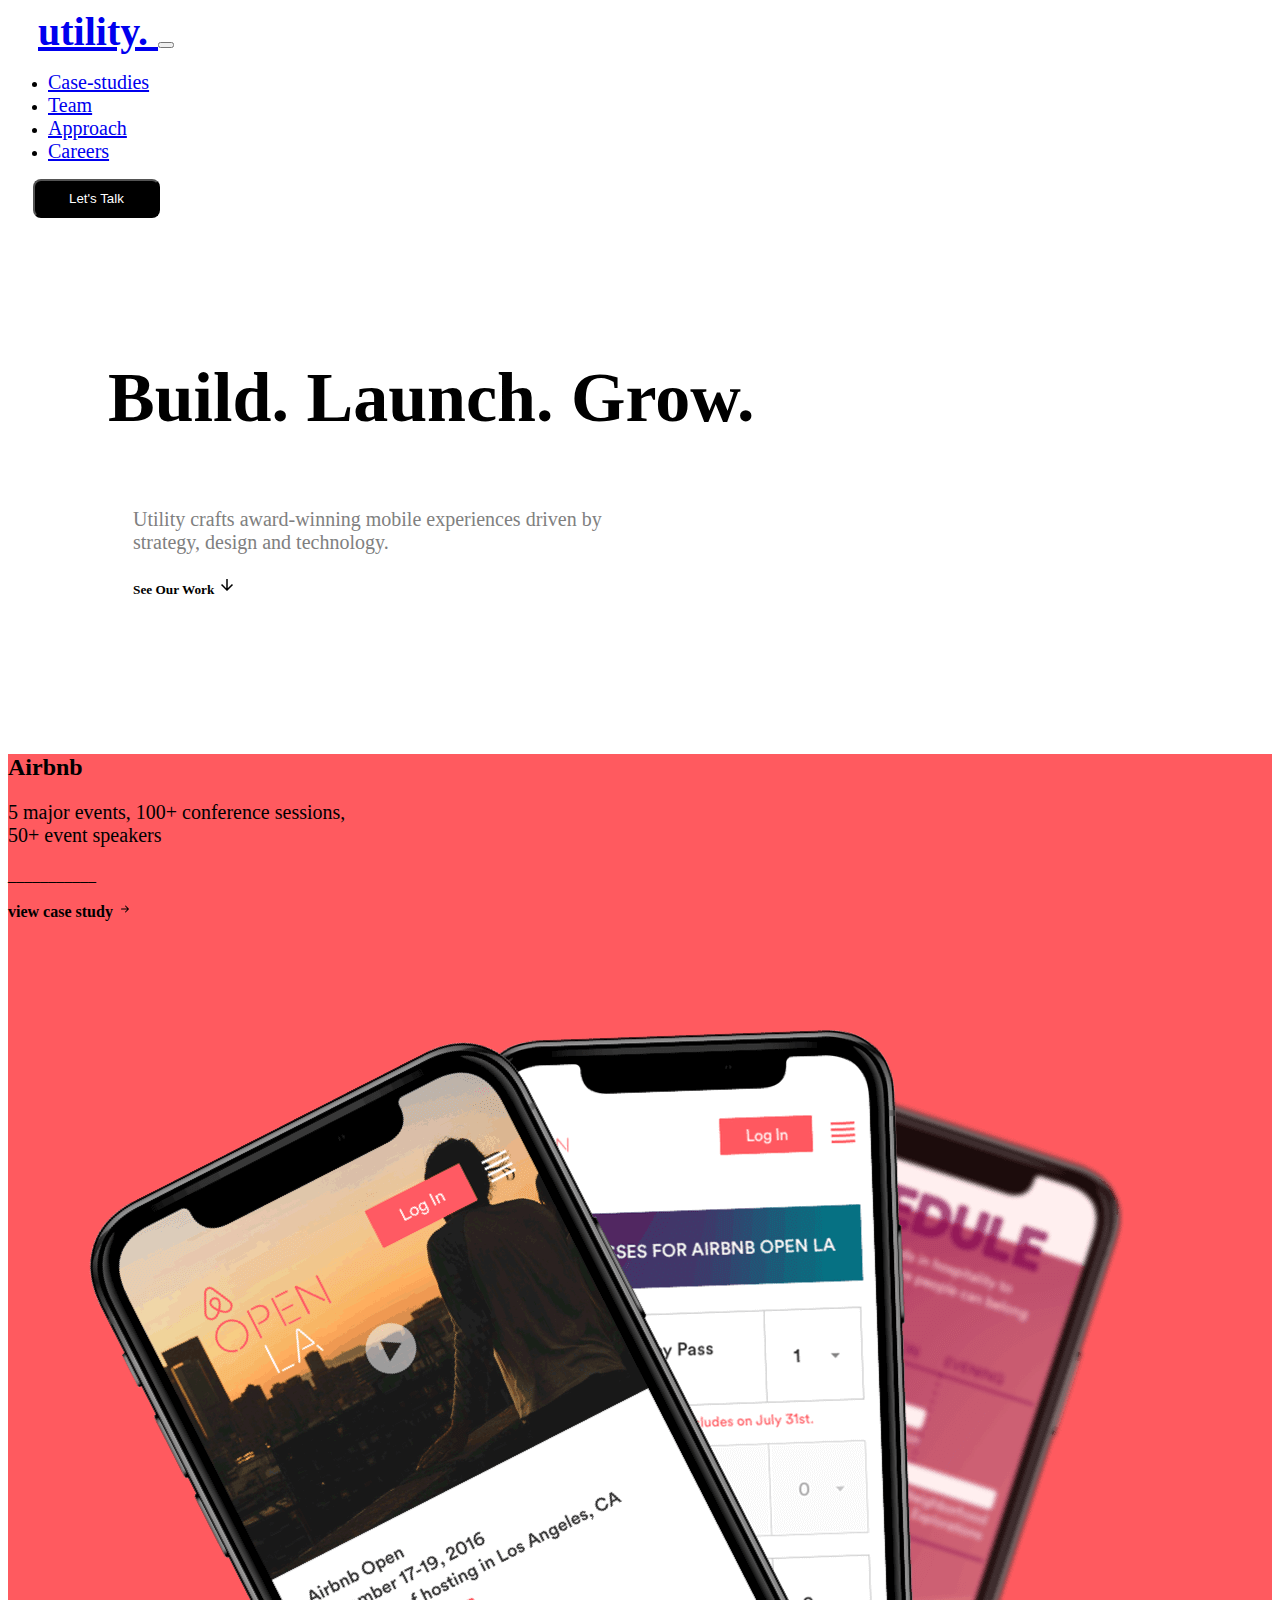
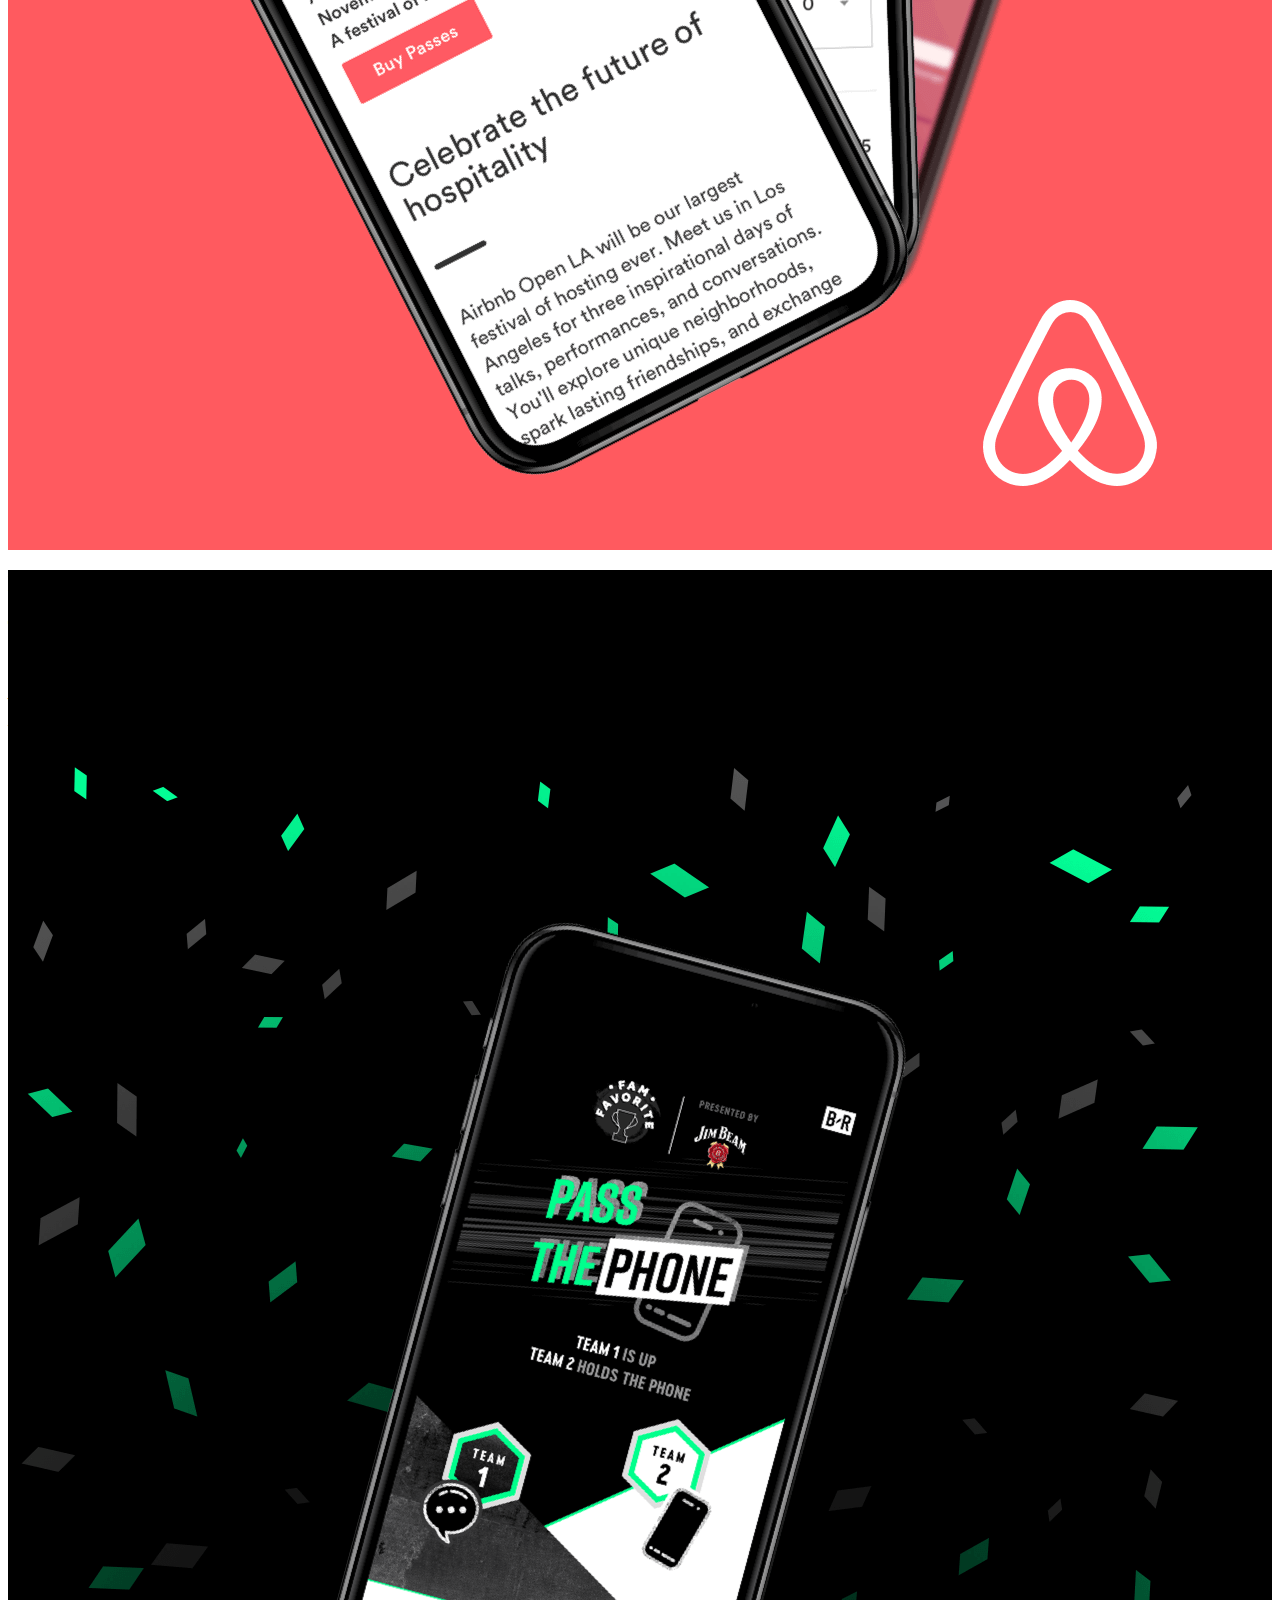
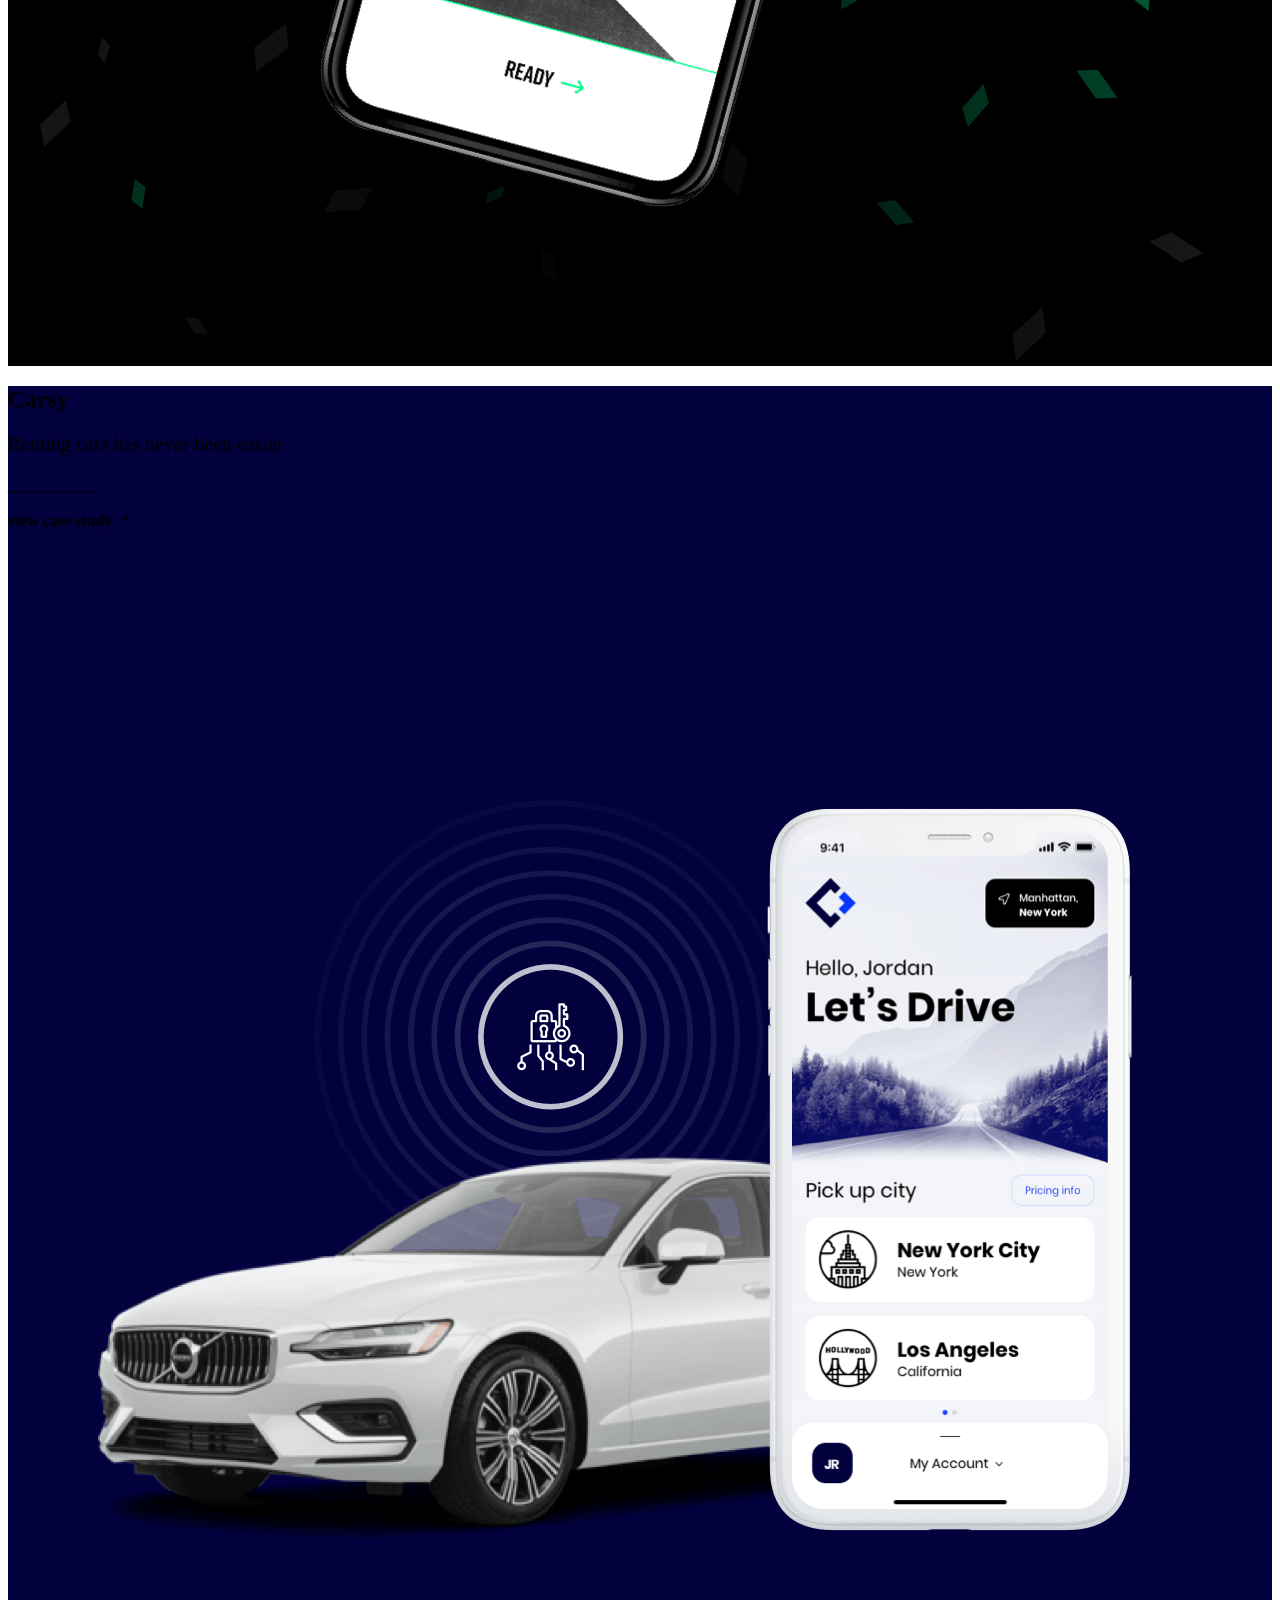
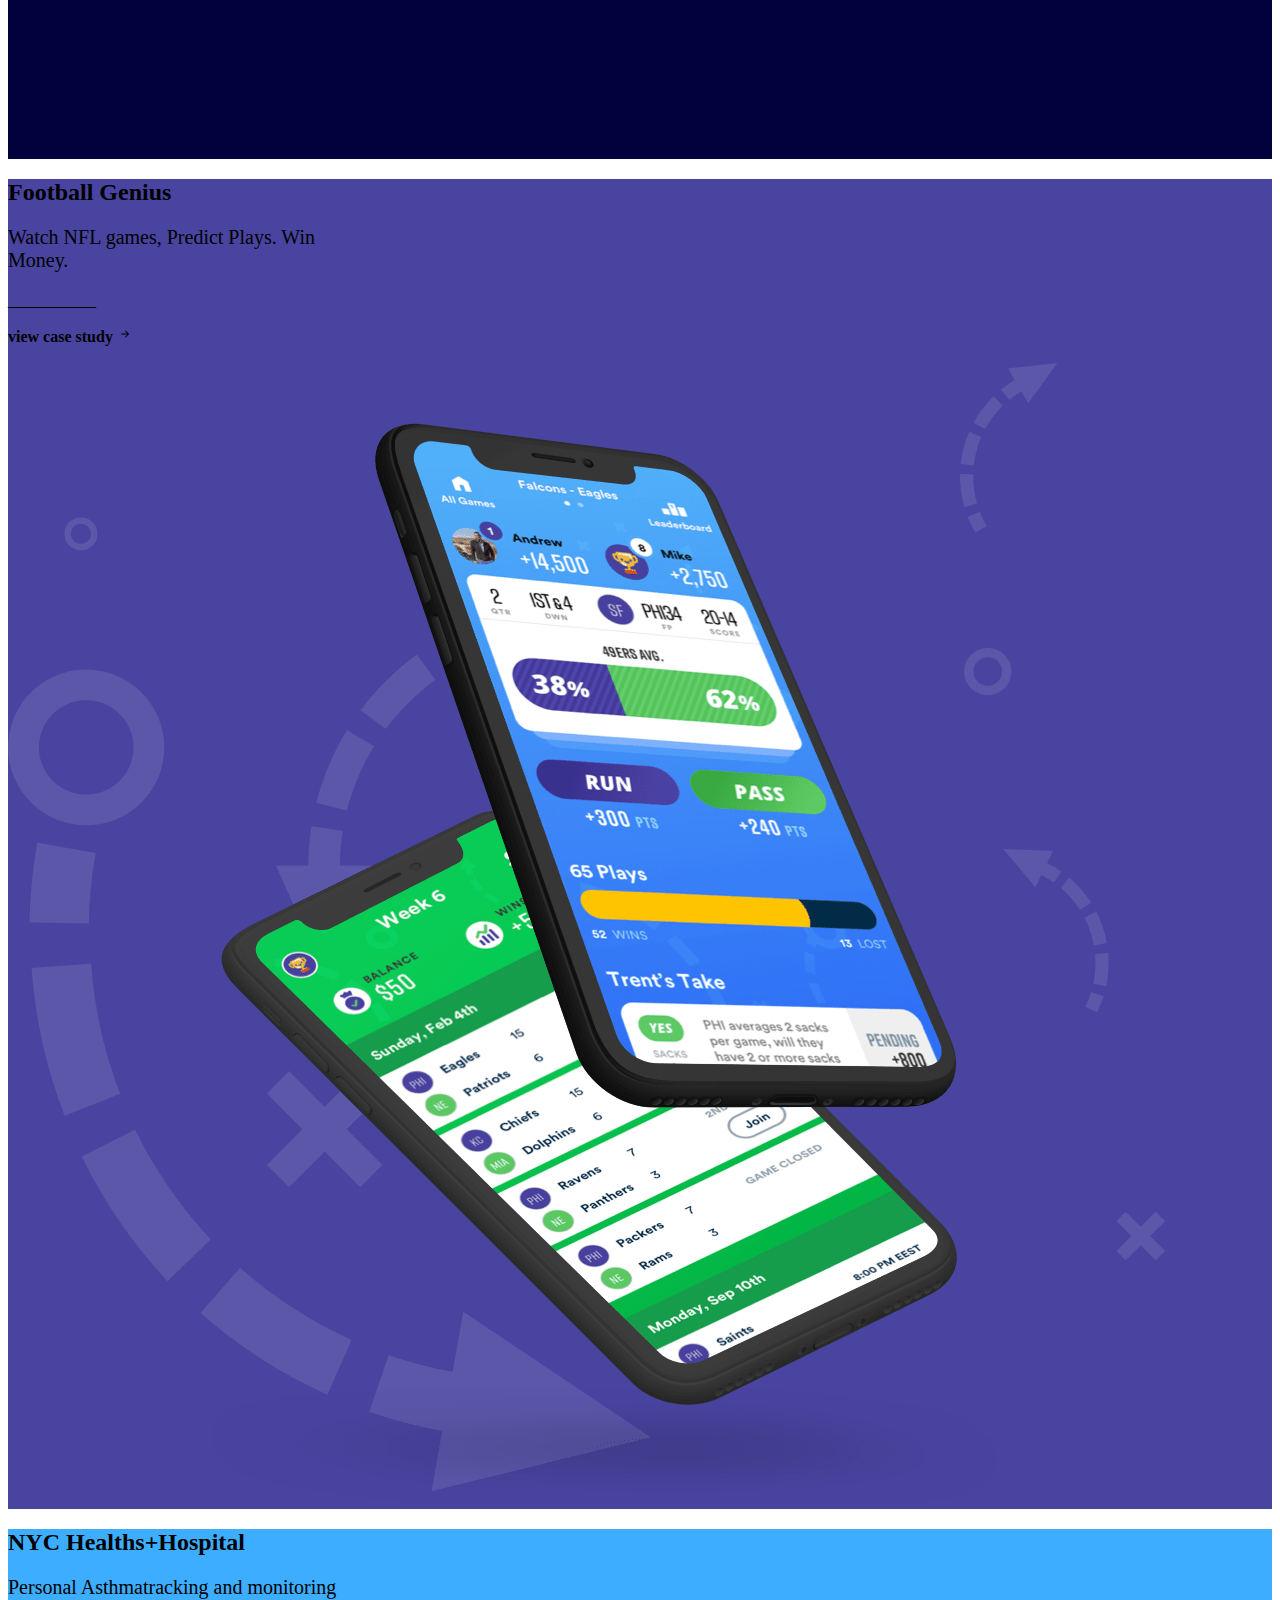
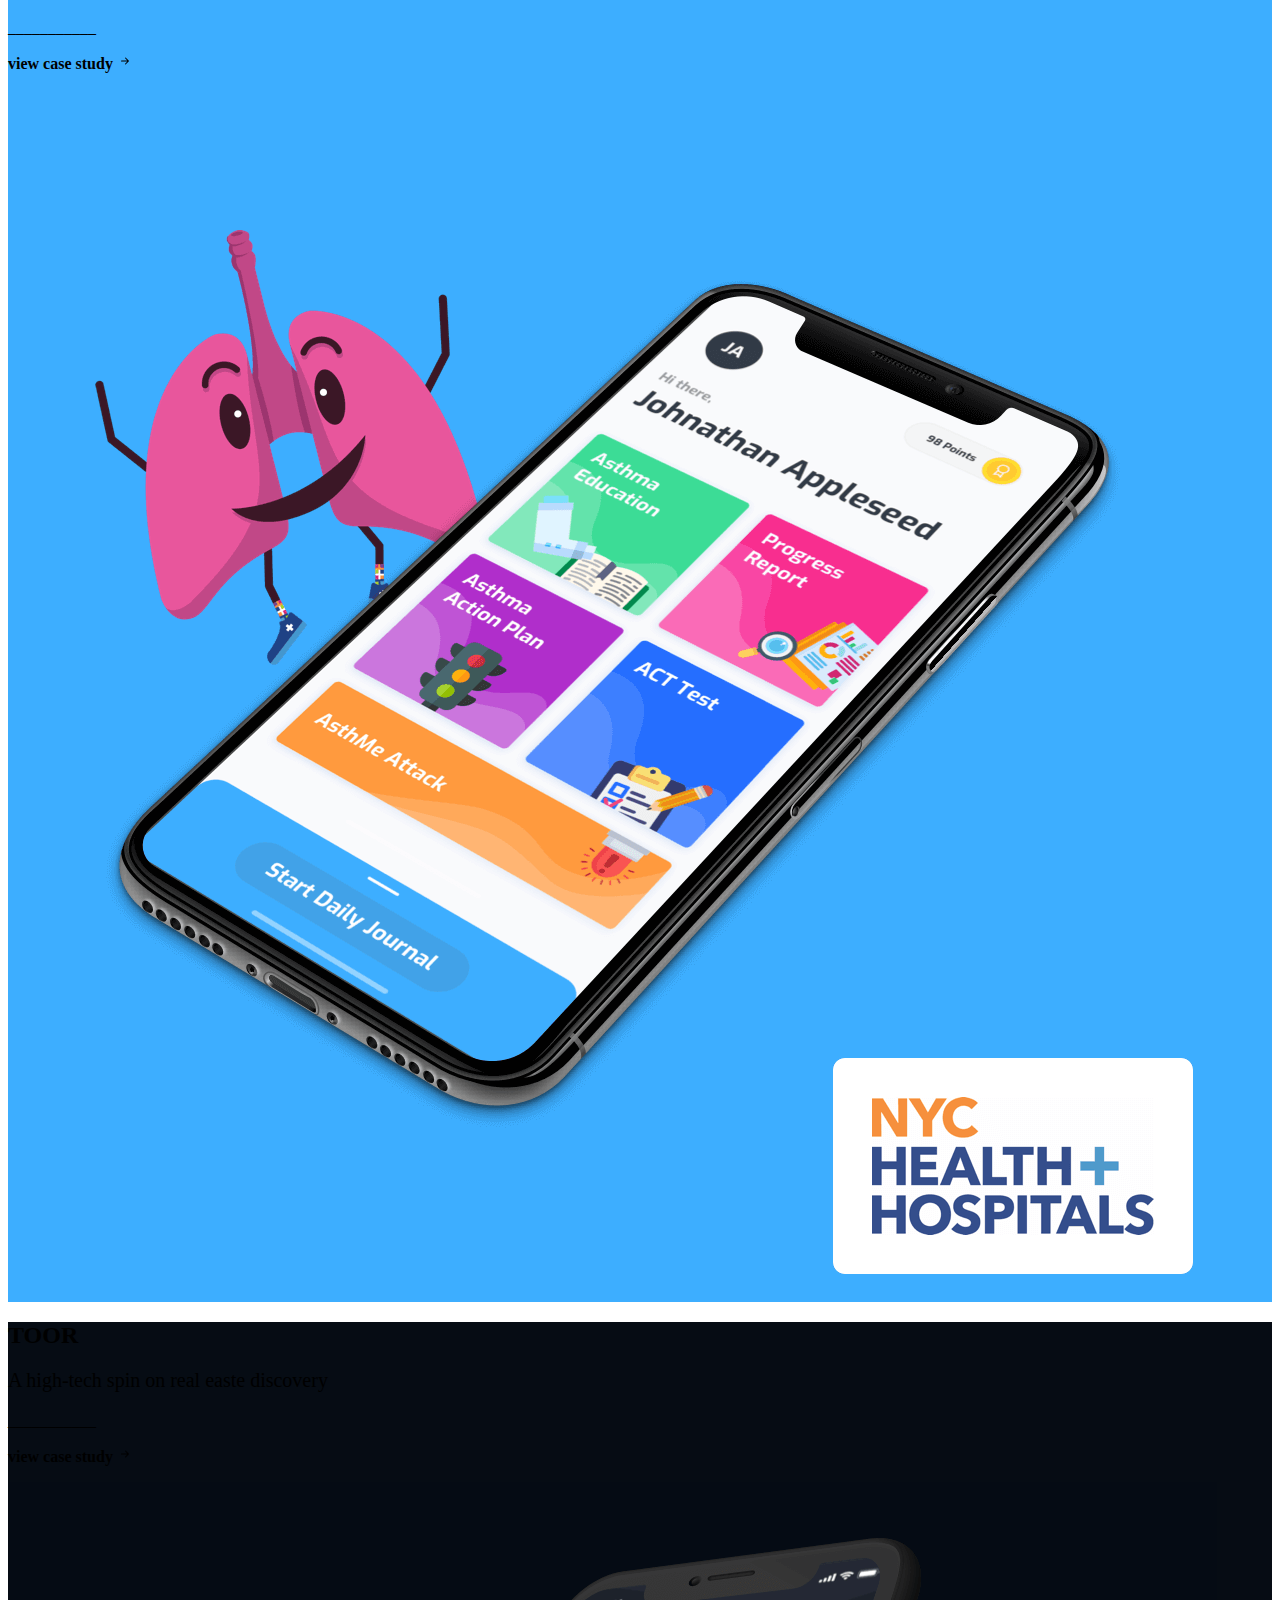
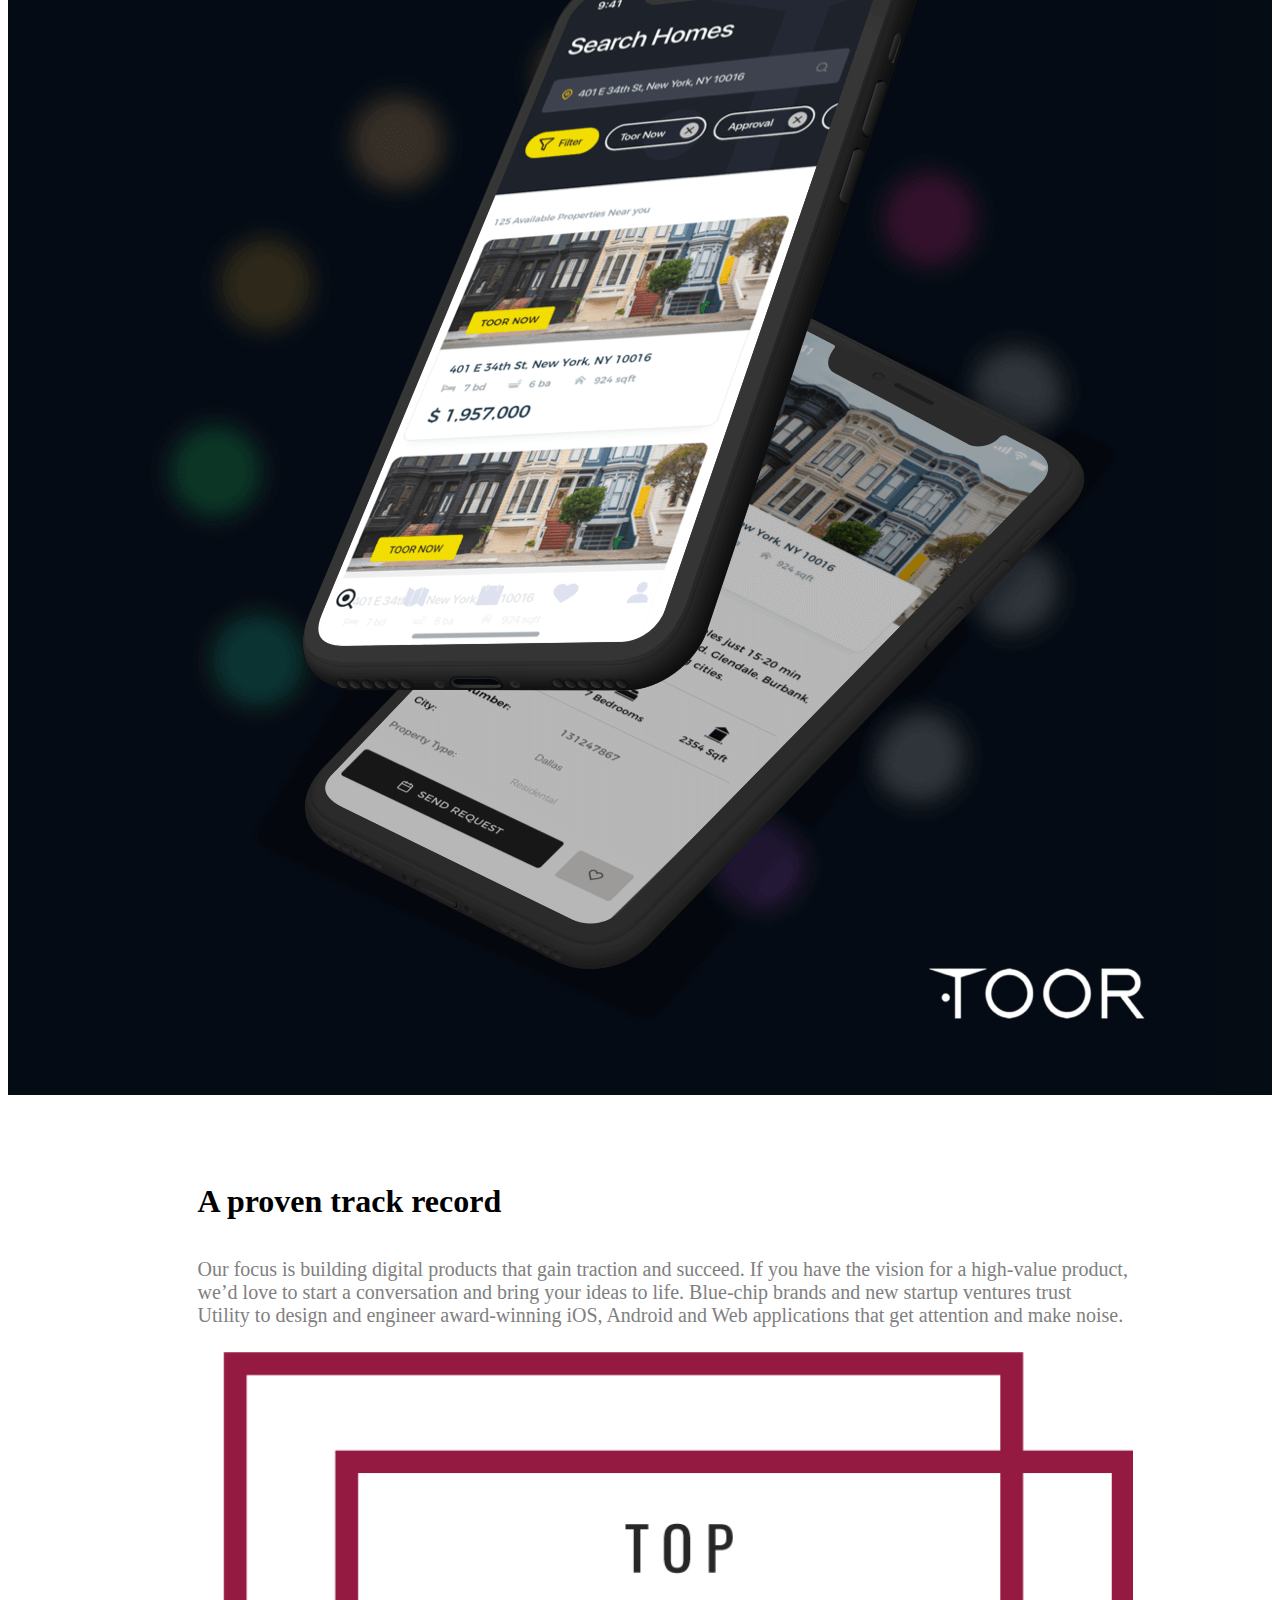
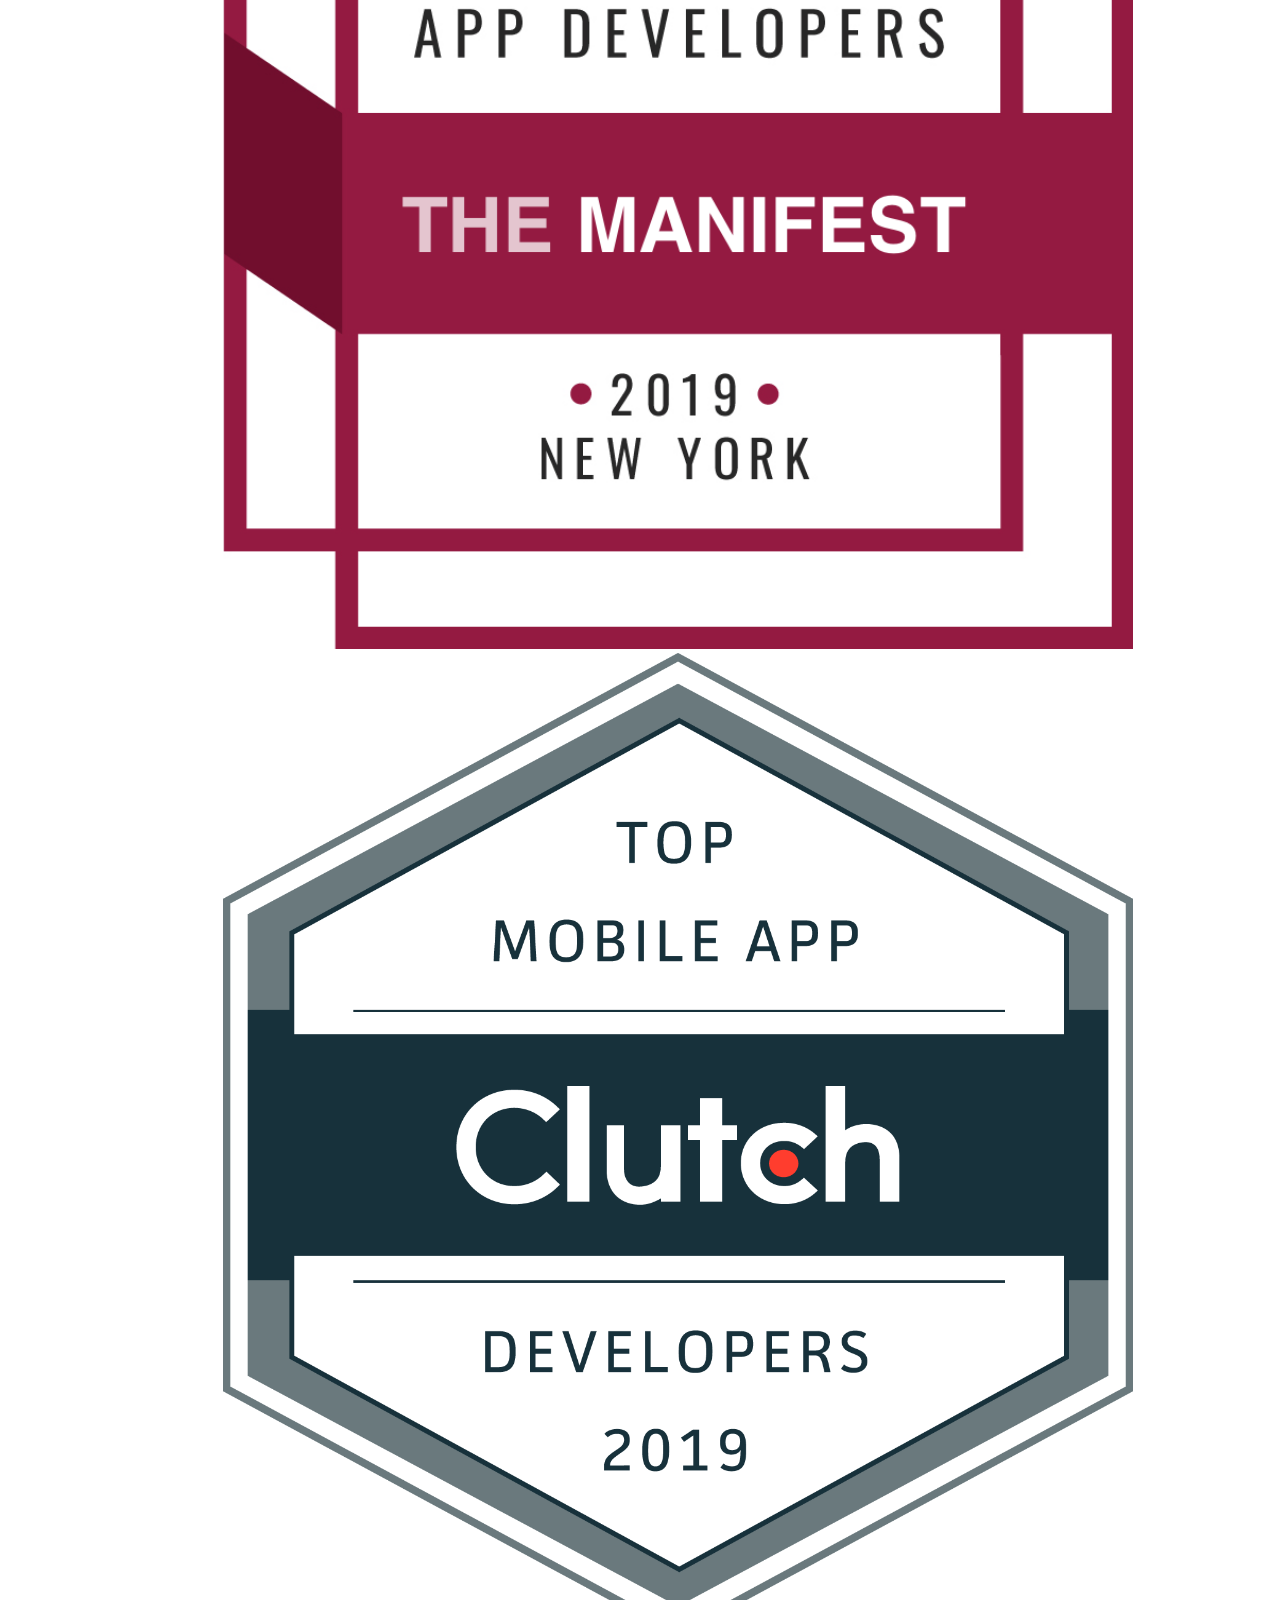
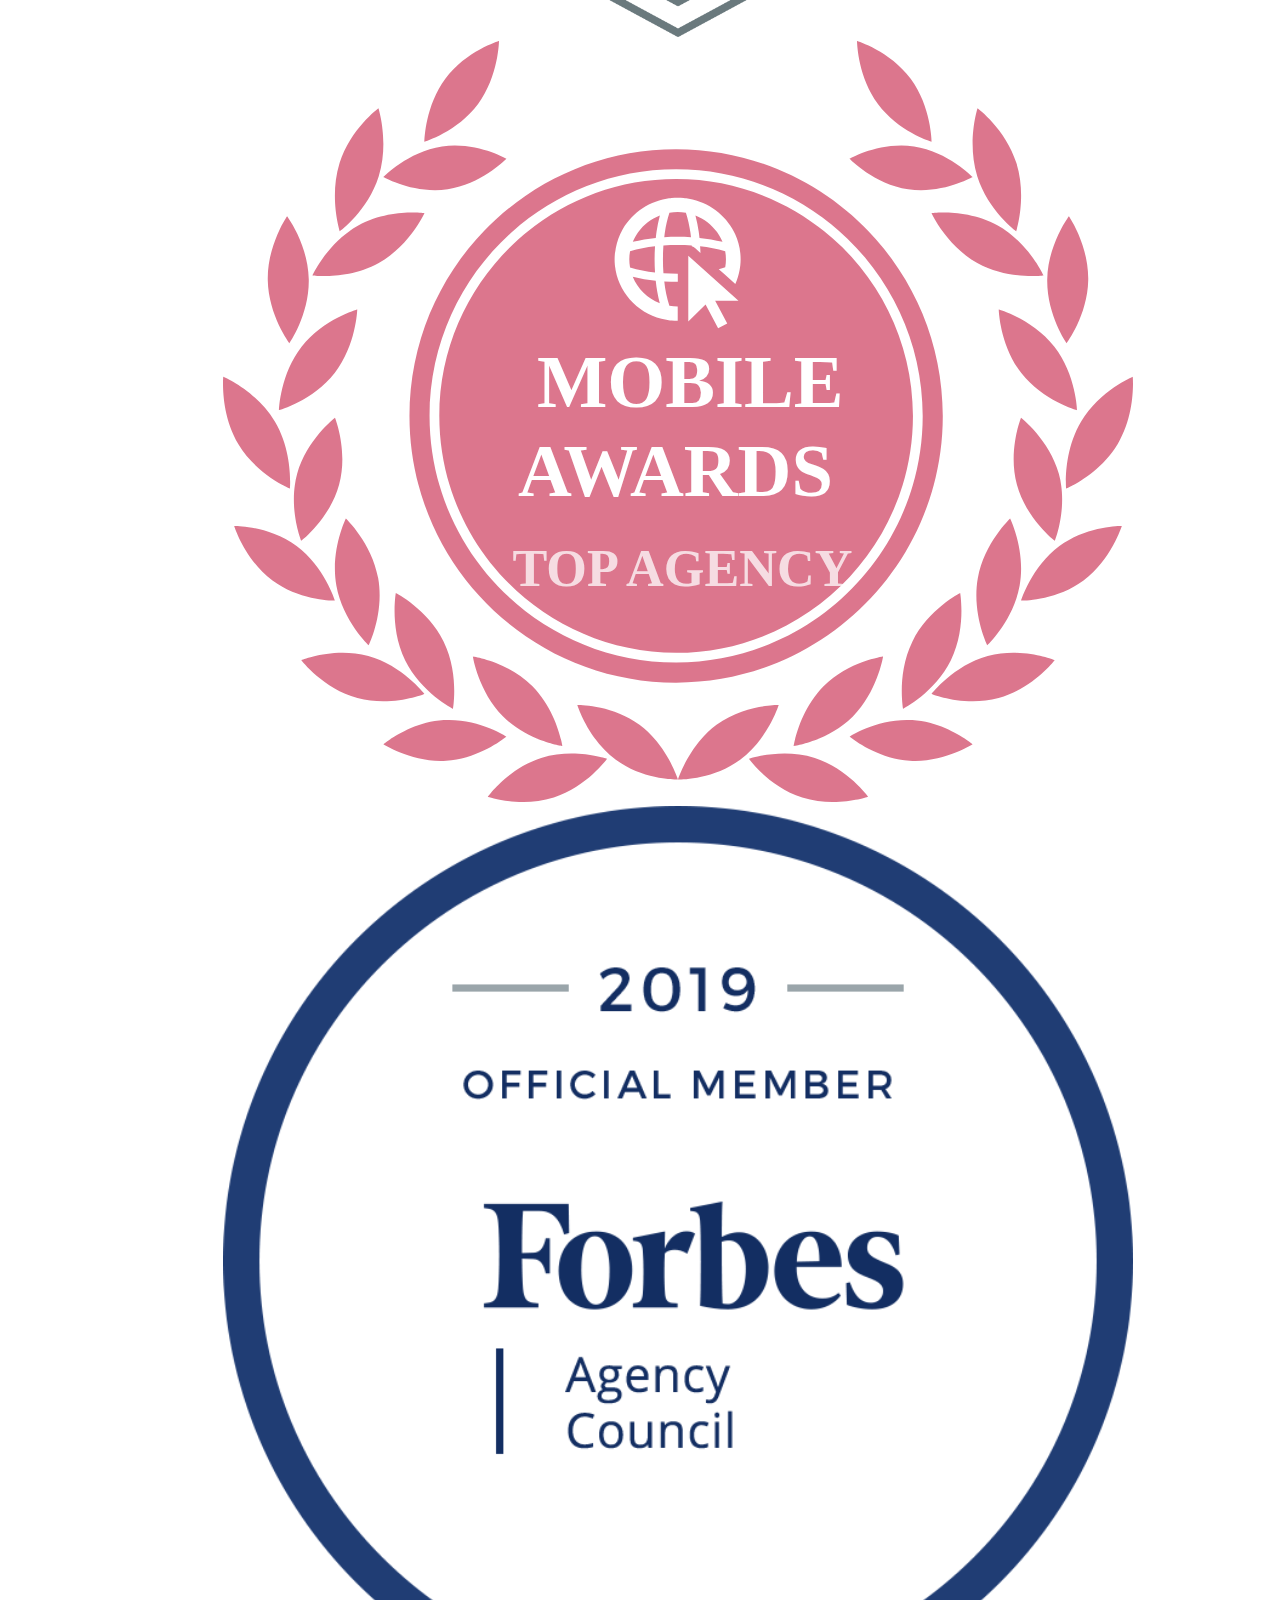
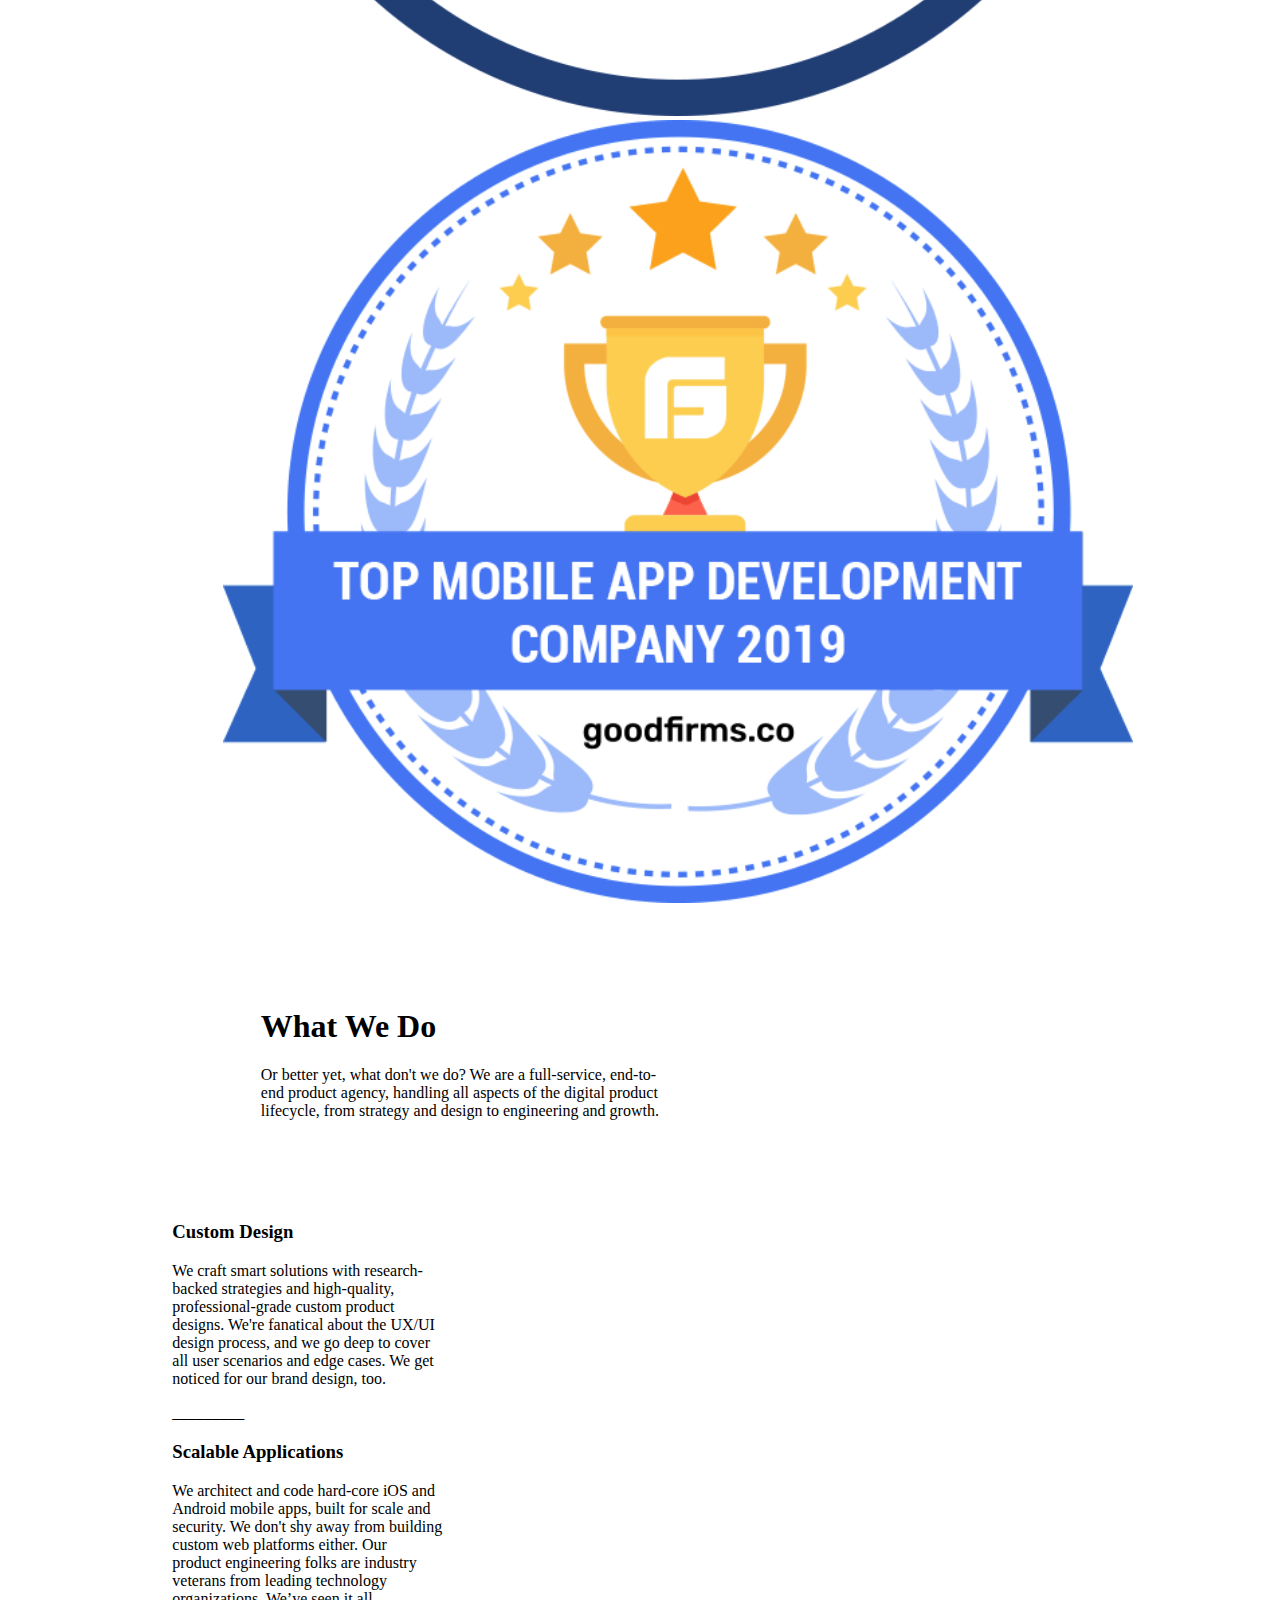
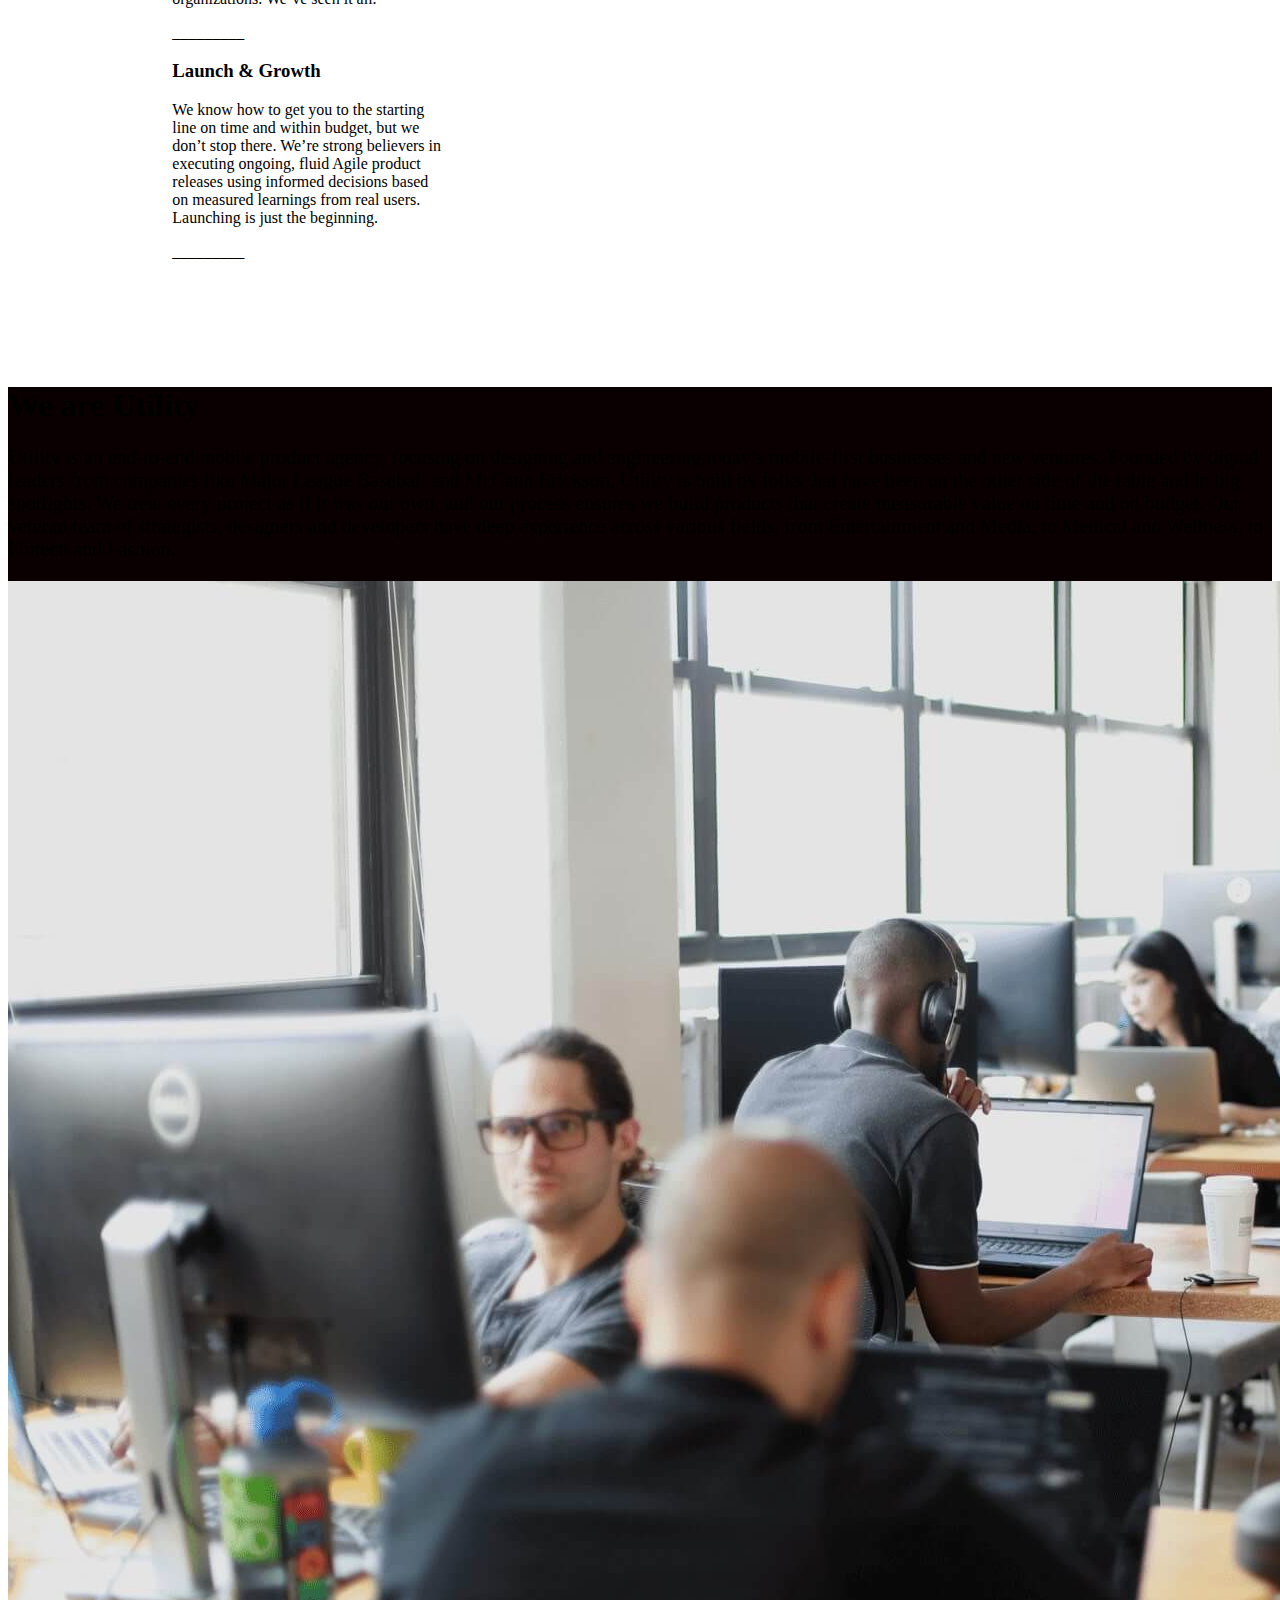
<file: index.html>
<!doctype html>
<html lang="en">
  <head>
    <title>Utility!</title>
    <link rel="stylesheet" href="style.css">
    <meta charset="utf-8">
    <meta name="viewport" content="width=device-width, initial-scale=1">
    <link href="https://cdn.jsdelivr.net/npm/bootstrap@5.0.0-beta1/dist/css/bootstrap.min.css" rel="stylesheet" integrity="sha384-giJF6kkoqNQ00vy+HMDP7azOuL0xtbfIcaT9wjKHr8RbDVddVHyTfAAsrekwKmP1" crossorigin="anonymous">
    <script src="https://cdn.jsdelivr.net/npm/@popperjs/core@2.5.4/dist/umd/popper.min.js" integrity="sha384-q2kxQ16AaE6UbzuKqyBE9/u/KzioAlnx2maXQHiDX9d4/zp8Ok3f+M7DPm+Ib6IU" crossorigin="anonymous"></script>
    <script src="https://cdn.jsdelivr.net/npm/bootstrap@5.0.0-beta1/dist/js/bootstrap.min.js" integrity="sha384-pQQkAEnwaBkjpqZ8RU1fF1AKtTcHJwFl3pblpTlHXybJjHpMYo79HY3hIi4NKxyj" crossorigin="anonymous"></script>
</head>
    <body>
        
            <nav class="navbar navbar-expand-lg navbar-light bg-light">
                <div class="container-fluid">
                <a class="navbar-brand" href="#" style="font-size:40px;"><b> utility. </b> </a>
                <button class="navbar-toggler" type="button" data-bs-toggle="collapse" data-bs-target="#navbarNav" aria-controls="navbarNav" aria-expanded="false" aria-label="Toggle navigation">
                    <span class="navbar-toggler-icon"></span>
                </button>
                <div class="collapse navbar-collapse justify-content-end"  id="navbarNav">
                    <ul class="navbar-nav">
                    <li class="nav-item">
                        <a class="nav-link active" aria-current="page" href="#" style="font-size:20px;">Case-studies</a>
                    </li>
                    <li class="nav-item">
                        <!-- <a class="nav-link" href="#" style="font-size:20px;" aria-current="page;">Team</a> -->
                        <a class="nav-link active" aria-current="page" href="#" style="font-size:20px;">Team</a>
                    </li>
                    <li class="nav-item">
                        <!-- <a class="nav-link" href="#" style="font-size:20px;">Approach</a> -->
                        <a class="nav-link active" aria-current="page" href="#" style="font-size:20px;">Approach</a>
                    </li>
                    <li class="nav-item">
                        <!-- <a class="nav-link" href="#" style="font-size:20px;">Careers</a> -->
                        <a class="nav-link active" aria-current="page" href="#" style="font-size:20px;">Careers</a>
                    </li>
                    </ul>
                
                    <button class="button" type="button">Let's Talk</button>
                </div>
                </div>
            </nav>

            <div class="heading">
                <p><b> Build. Launch. Grow. </b></p>
            </div>
            <div class="little">
                <p>Utility crafts award-winning mobile experiences driven by <br> strategy, design and technology.</p>
            </div>
            <div class="down">
                <h5> <b>See Our Work <img src="logo.png"> </b> </h5>
            </div>

            <section class="container pb-5">
                <div class="container mx-auto my-auto text-center" style="background-color: #ff5a5f">
                    <div class="row g-0">
                       <div class="col-6 d-flex align-content-center justify-content-center flex-column">
                           <h2 class="text-white align-self-stretch fs-1 pt-5" style=" font-weight: bold; margin-right: 47%;">Airbnb</h2>
                           <p class="text-white align-self-end text-wrap" style="font-size: 20px; margin-right: 20%;">5 major events, 100+ conference sessions, <br> 50+ event speakers</p>
                           <p class="align-self-stretch justify-content-center text-white">___________</p>
                           <p class="text-capitalize text-white align-self-stretch fs-6 pb-5" style="font-weight: bold;"> view case study <svg xmlns="http://www.w3.org/2000/svg" width="16" height="16" fill="currentColor" class="bi bi-arrow-right-short" viewBox="0 0 16 16">
              <path fill-rule="evenodd" d="M4 8a.5.5 0 0 1 .5-.5h5.793L8.146 5.354a.5.5 0 1 1 .708-.708l3 3a.5.5 0 0 1 0 .708l-3 3a.5.5 0 0 1-.708-.708L10.293 8.5H4.5A.5.5 0 0 1 4 8z"/>
            </svg></p>
                       </div>
                       <div class="col-6 d-flex"><img src="wallpaper1.png" alt="mobile" class="img-fluid"></div>
                    </div>
                </div>
            </section>

            <section class="container pb-5">
                <div class="container mx-auto my-auto text-center" style="background-color: black">
                    <div class="row g-0">
                       <div class="col-6 d-flex align-content-center justify-content-center flex-column">
                           <h2 class="text-white align-self-stretch fs-1 pt-5" style=" font-weight: bold;">Bleacher Report</h2>
                           <p class="text-white align-self-end text-wrap" style="font-size: 20px;">Test Your sports knowledge, compete with <br>  friends.</p>
                           <p class="align-self-stretch text-white">___________</p>
                           <p class="text-capitalize text-white align-self-stretch fs-6 pb-5" style="font-weight: bold;"> view case study <svg xmlns="http://www.w3.org/2000/svg" width="16" height="16" fill="currentColor" class="bi bi-arrow-right-short" viewBox="0 0 16 16">
              <path fill-rule="evenodd" d="M4 8a.5.5 0 0 1 .5-.5h5.793L8.146 5.354a.5.5 0 1 1 .708-.708l3 3a.5.5 0 0 1 0 .708l-3 3a.5.5 0 0 1-.708-.708L10.293 8.5H4.5A.5.5 0 0 1 4 8z"/>
            </svg></p>
                       </div>
                       <div class="col-6 d-flex"><img src="wallpaper2.png" alt="mobile" class="img-fluid"></div>
                    </div>
                </div>
            </section>

            <section class="container pb-5">
                <div class="container mx-auto my-auto text-center" style="background-color: #02013d">
                    <div class="row g-0">
                       <div class="col-6 d-flex align-content-center justify-content-center flex-column">
                           <h2 class="text-white align-self-stretch fs-1 pt-5" style=" font-weight: bold;">Carsy</h2>
                           <p class="text-white align-self-end text-wrap" style="font-size: 20px;">Renting cars has never been easier</p>
                           <p class="align-self-stretch text-white">___________</p>
                           <p class="text-capitalize text-white align-self-stretch fs-6 pb-5" style="font-weight: bold;"> view case study <svg xmlns="http://www.w3.org/2000/svg" width="16" height="16" fill="currentColor" class="bi bi-arrow-right-short" viewBox="0 0 16 16">
              <path fill-rule="evenodd" d="M4 8a.5.5 0 0 1 .5-.5h5.793L8.146 5.354a.5.5 0 1 1 .708-.708l3 3a.5.5 0 0 1 0 .708l-3 3a.5.5 0 0 1-.708-.708L10.293 8.5H4.5A.5.5 0 0 1 4 8z"/>
            </svg></p>
                       </div>
                       <div class="col-6 d-flex"><img src="wallpaper3.png" alt="mobile" class="img-fluid"></div>
                    </div>
                </div>
            </section>

            <section class="container pb-5">
                <div class="container mx-auto my-auto text-center" style="background-color: #4944a0">
                    <div class="row g-0">
                       <div class="col-6 d-flex align-content-center justify-content-center flex-column">
                           <h2 class="text-white align-self-stretch fs-1 pt-5" style=" font-weight: bold;">Football Genius</h2>
                           <p class="text-white align-self-end text-wrap" style="font-size: 20px;">Watch NFL games, Predict Plays. Win <br> Money.</p>
                           <p class="align-self-stretch text-white">___________</p>
                           <p class="text-capitalize text-white align-self-stretch fs-6 pb-5" style="font-weight: bold;"> view case study <svg xmlns="http://www.w3.org/2000/svg" width="16" height="16" fill="currentColor" class="bi bi-arrow-right-short" viewBox="0 0 16 16">
              <path fill-rule="evenodd" d="M4 8a.5.5 0 0 1 .5-.5h5.793L8.146 5.354a.5.5 0 1 1 .708-.708l3 3a.5.5 0 0 1 0 .708l-3 3a.5.5 0 0 1-.708-.708L10.293 8.5H4.5A.5.5 0 0 1 4 8z"/>
            </svg></p>
                       </div>
                       <div class="col-6 d-flex"><img src="wallpaper4.png" alt="mobile" class="img-fluid"></div>
                    </div>
                </div>
            </section>

            <section class="container pb-5">
                <div class="container mx-auto my-auto text-center" style="background-color: #3daeff">
                    <div class="row g-0">
                       <div class="col-6 d-flex align-content-center justify-content-center flex-column">
                           <h2 class="text-white align-self-stretch fs-1 pt-5" style=" font-weight: bold;">NYC Healths+Hospital</h2>
                           <p class="text-white align-self-end text-wrap" style="font-size: 20px;">Personal Asthmatracking and monitoring</p>
                           <p class="align-self-stretch text-white">___________</p>
                           <p class="text-capitalize text-white align-self-stretch fs-6 pb-5" style="font-weight: bold;"> view case study <svg xmlns="http://www.w3.org/2000/svg" width="16" height="16" fill="currentColor" class="bi bi-arrow-right-short" viewBox="0 0 16 16">
              <path fill-rule="evenodd" d="M4 8a.5.5 0 0 1 .5-.5h5.793L8.146 5.354a.5.5 0 1 1 .708-.708l3 3a.5.5 0 0 1 0 .708l-3 3a.5.5 0 0 1-.708-.708L10.293 8.5H4.5A.5.5 0 0 1 4 8z"/>
            </svg></p>
                       </div>
                       <div class="col-6 d-flex"><img src="wallpaper5.png" alt="mobile" class="img-fluid"></div>
                    </div>
                </div>
            </section>

            <section class="container pb-5">
                <div class="container mx-auto my-auto text-center" style="background-color: #060c14">
                    <div class="row g-0">
                       <div class="col-6 d-flex align-content-center justify-content-center flex-column">
                           <h2 class="text-white align-self-stretch fs-1 pt-5" style=" font-weight: bold;">TOOR</h2>
                           <p class="text-white align-self-end text-wrap" style="font-size: 20px;">A high-tech spin on real easte discovery</p>
                           <p class="align-self-stretch text-white">___________</p>
                           <p class="text-capitalize text-white align-self-stretch fs-6 pb-5" style="font-weight: bold;"> view case study <svg xmlns="http://www.w3.org/2000/svg" width="16" height="16" fill="currentColor" class="bi bi-arrow-right-short" viewBox="0 0 16 16">
              <path fill-rule="evenodd" d="M4 8a.5.5 0 0 1 .5-.5h5.793L8.146 5.354a.5.5 0 1 1 .708-.708l3 3a.5.5 0 0 1 0 .708l-3 3a.5.5 0 0 1-.708-.708L10.293 8.5H4.5A.5.5 0 0 1 4 8z"/>
            </svg></p>
                       </div>
                       <div class="col-6 d-flex"><img src="wallpaper6.png" alt="mobile" class="img-fluid"></div>
                    </div>
                </div>
            </section>

            <div class="notes">
                <h1 class="head"> A proven track record </h1>
            </div>
            <div class="paragraph">
                <p>Our focus is building digital products that gain traction and succeed. If you have the vision for a high-value product, <br> we’d love to start a conversation and bring your ideas to life. Blue-chip brands and new startup ventures trust <br> Utility to design and engineer award-winning iOS, Android and Web applications that get attention and make noise.
                </p>
            </div>
<!-- ///////////////////////////////////////////////////////////////////////////// -->
        <section>
            <div class="container3">
                <div class="card w-75">
                    <div class="card-body">
                        <div class="row">
                            <div class="col order-last">
                                <img src="logo5.png"  style="width: 80%;">
                            </div>
                            <div class="col">
                                <img src="logo2.png" style="width: 80%;">
                            </div>
                            <div class="col">
                                <img src="logo3.svg" style="width: 80%;">
                            </div>
                            <div class="col">
                                <img src="logo4.png"  style="width: 80%;">
                            </div>
                            <div class="col order-first">
                                <img src="logo1.png"  style="width: 80%;">
                            </div>
                        </div>
                    </div>    
                </div>
            </div>
        </section>


        <div class="heading2">
            <h1> What We Do </h1>
            <p> Or better yet, what don't we do? We are a full-service, end-to- <br> end product agency, handling all aspects of the digital product <br>
                lifecycle, from strategy and design to engineering and growth. <br> </p>
        </div>

        <section>
            <div class="container4">
                <div class="card w-75">
                    <div class="card-body">
                        <div class="row">
                            <div class="col order-last">
                                <h3> Custom Design </h3>
                                <p> We craft smart solutions with research- <br> backed strategies and high-quality, <br> professional-grade custom product <br> designs. We're fanatical about the UX/UI <br>
                                    design process, and we go deep to cover <br> 
                                    all user scenarios and edge cases. We get <br> 
                                    noticed for our brand design, too.</p>
                            <p>_________</p>
                            </div>

                            <div class="col">
                                <h3> Scalable Applications </h3>
                                <p> We architect and code hard-core iOS and <br> 
                                    Android mobile apps, built for scale and <br>
                                    security. We don't shy away from building <br>
                                     custom web platforms either. Our <br> 
                                     product engineering folks are industry <br>
                                      veterans from leading technology <br>
                                       organizations. We’ve seen it all.</p>
                                <p>_________</p>
                            </div>

                            <div class="col">
                                <h3> Launch & Growth </h3>
                                <p>We know how to get you to the starting <br>
                                    line on time and within budget, but we <br>
                                     don’t stop there. We’re strong believers in <br>
                                      executing ongoing, fluid Agile product <br>
                                      releases using informed decisions based <br>
                                      on measured learnings from real users.<br>
                                       Launching is just the beginning. </p>
                                <p>_________</p>
                            </div>
                            
                        </div>
                    </div>    
                </div>
            </div>
        </section>

        <!-- <section class="container pb-8 ">
            <div class="container mx-auto my-auto text-center" style="background-color: black">
                <div class="row g-0">
                   <div class="col-6 d-flex   flex-column">
                       <h2 class="text-white align-self-stretch fs-1 pt-5" style=" font-weight: bold;">We are Utility</h2>
                       <p class="text-white align-self-end text-wrap" style="font-size: 20px;">Utility is an end-to-end mobile product agency, focusing on designing and engineering today’s mobile-first businesses and new ventures. Founded by digital leaders from companies like Major League Baseball and McCann Erickson, Utility is built by folks that have been on the other side of the table and in big spotlights. We treat every project as if it was our own, and our process ensures we build products that create measurable value on time and on budget.

                        Our veteran team of strategists, designers and developers have deep experience across various fields, from Entertainment and Media, to Medical and Wellness, to Fintech and Fashion.</p>
                       <p class="align-self-stretch text-white">___________</p>
                       <p class="text-capitalize text-white align-self-stretch fs-6 pb-5" style="font-weight: bold;"> <svg xmlns="http://www.w3.org/2000/svg" width="16" height="16" fill="currentColor" class="bi bi-arrow-right-short" viewBox="0 0 16 16">
          <path fill-rule="evenodd" d="M4 8a.5.5 0 0 1 .5-.5h5.793L8.146 5.354a.5.5 0 1 1 .708-.708l3 3a.5.5 0 0 1 0 .708l-3 3a.5.5 0 0 1-.708-.708L10.293 8.5H4.5A.5.5 0 0 1 4 8z"/>
        </svg></p>
                   </div>
                   <div class="col-6 d-flex"><img src="wallpaper8.jpg" alt="mobile" class="img-fluid"></div>
                </div>
            </div>
        </section>
 -->

        <section class="container-fluid pb-5" style="margin-top:10%;">
            <div class="container-fluid mx-auto my-auto text-center rounded" style="background-color: hsl(354, 100%, 2%);">
              <div class="row g-0 container-fluid">
                <div
                  class="col-12 col-md-6  d-flex align-content-center justify-content-center flex-column container-fluid">
                  <h1 class="text-white align-self-stretch fs-1 pt-5" style=" font-weight: bold; ">We are Utility</h1>
                  <p class="text-white align-self-end text-wrap" style="font-size: 20px;">Utility is an end-to-end mobile
                    product agency, focusing on designing and engineering today’s mobile-first businesses and new ventures.
                    Founded by digital leaders from companies like Major League Baseball and McCann Erickson, Utility is
                    built by folks that have been on the other side of the table and in big spotlights. We treat every
                    project as if it was our own, and our process ensures we build products that create measurable value on
                    time and on budget.
    
                    Our veteran team of strategists, designers and developers have deep experience across various fields,
                    from Entertainment and Media, to Medical and Wellness, to Fintech and Fashion.
    
                  </p>
    
                </div>
                <div class="col-12 col-md-6 d-flex"><img src="wallpaper8.jpg" alt="mobile" class="img-fluid"></div>
              </div>
            </div>
          </section>
        </div>
    
        <main class="container " style="margin-top: -5%;  ">
          <div class="bg-white p-5 rounded mt-3" style="margin-top: -10%;">
    
    
    
    
            <div>
              <div class="row" style="margin-right:2%;margin-left: 2%; ">
                <div class="col-lg-2">
                  <img src="clinet1.png" alt="mobile" class="img-fluid" width="200px; height=200px;">
                </div>
    
                <div class="col-lg-2" style="margin-right: 2%;margin-left: 2%;">
                  <img src="clinet2.png" alt="mobile" class="img-fluid" width="200px; height=200px; mx-3">
                </div>
    
                <div class="col-lg-2" style="margin-right: 2%;margin-left:2%;">
                  <img src="clinet3.png" alt="mobile" class="img-fluid" width="200px; height=200px; mx-3">
                </div>
    
                <div class="col-lg-2" style="margin-right: 2%;margin-left: 2%;">
                  <img src="clinet4.png" alt="mobile" class="img-fluid" width="200px; height=200px; mx-3">
                </div>
    
                <div class="col-lg-2" style="margin-right: 2%;margin-left: 2%;">
                  <img src="clinet5.png" alt="mobile" class="img-fluid" width="200px; height=200px; mx-3">
                </div>
    
                <div class="col-lg-2" style="margin-right: 2%;margin-left: 2%;">
                  <img src="clinet6.png" alt="mobile" class="img-fluid" width="200px; height=200px; mx-3">
                </div>
    
                <div class="col-lg-2" style="margin-right: 2%;margin-left: 2%;">
                  <img src="clinet7.png" alt="mobile" class="img-fluid" width="200px; height=200px; mx-3">
                </div>
    
                <div class="col-lg-2" style="margin-right: 2%;margin-left: 2%;">
                  <img src="clinet8.png" alt="mobile" class="img-fluid" width="200px; height=200px; mx-3">
                </div>
    
                <div class="col-lg-2" style="margin-right: 2%;margin-left: 2%;">
                  <img src="clinet9.png" alt="mobile" class="img-fluid" width="200px; height=200px; mx-3">
                </div>
    
                <div class="col-lg-2" >
                  <img src="clinet10.png" alt="mobile" class="img-fluid" width="200px; height=200px; mx-3">
                </div>

                <div class="col-lg-2" >
                    <img src="clinet11.png" alt="mobile" class="img-fluid" width="200px; height=200px; mx-3">
                  </div>

                  <div class="col-lg-2" >
                    <img src="clinet12.png" alt="mobile" class="img-fluid" width="200px; height=200px; mx-3">
                  </div>
      
      
    
    
    
              </div><!-- /.col-lg-4 -->
            </div>
          </div>
        </main>
        <section class="py-5 text-center container">
          <div class="row py-lg-5">
            <div class="col-lg-6 col-md-8 mx-auto">
              <h1 class="fw-bolder">Let's Talk</h1>
              <p class="lead text-muted">We’re worked with clients of all sizes, from enterprise brands to funded startups. Let’s talk about your project and how we can help provide value.</p>
             
            </div>
          </div>
        </section>
    
        <div class="container">
          <form action="" class="form-group">
            <div class="row jumbotron bg-light mx-auto"style="margin-bottom:10%; margin-left:8%;margin-top:-6%; width:90%">
              <div class="col-md-6">
                <label for="inputname"></label>
                <input type="text" class="form-control"placeholder="Name">
              </div>
            <div class="col-md-6">
              <label for="inputname"></label>
              <input type="text" class="form-control"placeholder="Email">
            </div>
            <div class="col-md-6">
              <label for="inputname"></label>
              <input type="text" class="form-control"placeholder="Company">
            </div>
            <div class="col-md-6">
              <label for="inputname"></label>
              <select class=" form-control form-select form-select-md text-dark fw-bold "placeholder="Badge" aria-label=".form-select-md example">
                <option selected class="text-light">Budget</option>
                <option value="1">Less than 50K</option>
                <option value="2">$50,000 TO $ 100,000</option>
                <option value="3">$100,000 TO $ 200,000</option>
              </select>
    
            </div>
            <div class="col-md-12">
              <div class="mb-3">
                <label for="exampleFormControlTextarea1" class="form-label"></label>
                <textarea class="form-control" id="exampleFormControlTextarea1" placeholder="Tell us about your project. what problem can be help you slove ?" rows="3"></textarea>
              </div>
              <div class="col-md-2 justify-content-center">
                <button type="submit" class="btn btn-dark justify-content-center">Submit</button>
              </div>
            </div>
            </div>
          </form>
        </div>
        
        <div  class="container-fluid">
        <div class=" row jumbotron bg-dark d-flex justify-content-between flex-wrap flex-md-nowrap align-items-center pt-3  mb-3 border-bottom" style="height:fit-content;">
        
        <div class="col-md-2 mx-auto my-auto mt-3">
          <h1 class="h2"><img src="ic1.svg" alt="" style="width:100px; height: 100px; " class="img-fluid justify-content-between"></h1>
        </div>
    
        <div class="col-md-2 mt-3 mx-auto my-auto">
          <a href="" class="text-light "><h4> studies </h4></a><br>
          <a href="" class="text-light lh-lg">Team</a><br>
          <a href="" class="text-light lh-lg">Approach</a><br>
          <a href="" class="text-light lh-lg">We'er Hiring</a><br>
          <a href="" class="text-light lh-lg">Thoughts</a><br>
          <a href="" class="text-light lh-lg">Contact Us</a><br>
        </div>
    
        <div class="col-md-2 mt-3 mx-auto my-auto">
          <a href="" class="text-light "><h4>Services</h4></a><br>
          <a href="" class="text-light lh-lg">ios App Development</a><br>
          <a href="" class="text-light lh-lg">Android App Development</a><br>
          <a href="" class="text-light lh-lg">UX/UI Strategy & Design</a><br>
          <a href="" class="text-light lh-lg">Mobile Game Development</a><br>
          <a href="" class="text-light lh-lg">Web Platform Development</a><br>
         </div>
    
        <div class="col-md-2 mt-3 mx-auto my-auto " >
          <a href="" class="text-light " ><h4>Location</h4></a><br>
          <a href="" class="text-light lh-lg" >New York, NY</a><br>
          <a href="" class="text-light lh-lg" >Los Angeles,CA</a><br>
        </div>
    
        <div class="col-md-2 mt-3 mx-auto my-auto">
          <img src="linkedin.svg" alt="">
        </div>
    
      
            
         
    </div>
    </div>
        


    </body>
</file>
<file: style.css>
.navbar-brand{
    margin-left: 30px;
    margin-top: 10px;
}
.nav-item{
    word-spacing: 80px;
}
.heading{
    margin-top: 140px;
    margin-left: auto;
    font-size: 70px;
    padding-left: 100px;
}
.little{
    margin-left: 25px;
    font-size: 20px;
    padding-left: 100px;
    color: gray;
}
.down{
    margin-top: 10px;
    margin-left: 125px;
    padding-bottom: 9%;
}
.button{
    background-color:black;
    border-radius: 8px;
    color: white;
    cursor: pointer;
    width: 10%;
    padding: 10px 10px;
    margin-right: 5%;
    margin-left: 2%;
}
.button:hover{
    color:gray;
}
.container{
    text-align: auto;
}
/* .container:row g-0{
    padding-top: 2%;
    text-align: left;
} */

.head{
    margin-left: 15%;
    margin-top: 7%;
}
.paragraph{
    margin-left: 15%;
    font-size: 20px;
    color: gray;
    margin-top: 3%;
}
.container3{
    margin-left: 17%;
    margin-top: 2%;
    width: 90%;
}
.heading2{
    margin-left: 20%;
    margin-top: 8%;
}
.container4{
    margin-left: 13%;
    margin-top: 8%;
    width: 100%;
}
</file>
